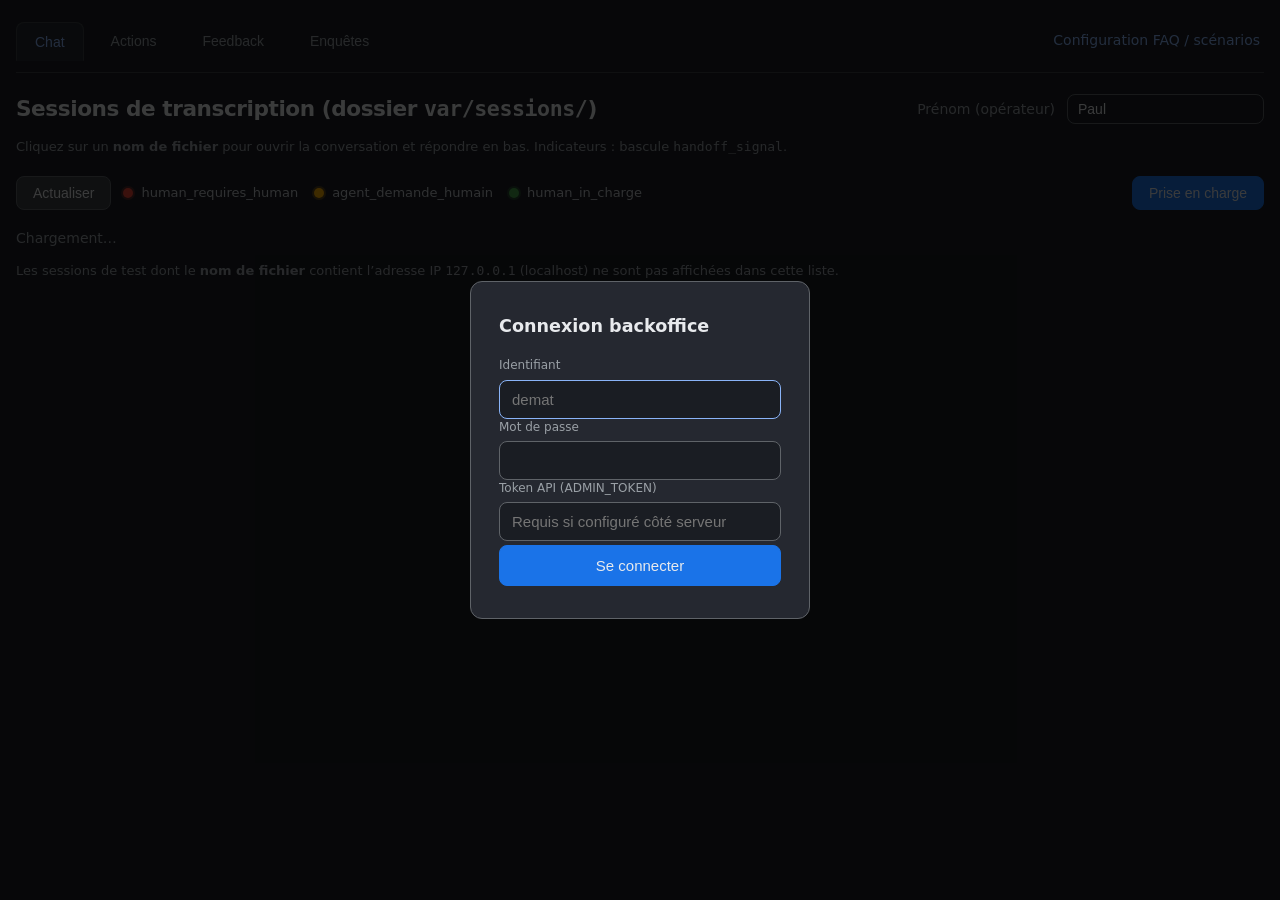
<file: static/admin/agent_admin.htm>
<!DOCTYPE html>
<html lang="fr">
<head>
  <meta charset="UTF-8" />
  <meta name="viewport" content="width=device-width, initial-scale=1.0" />
  <title>Sessions chat — admin</title>
  <style>
    * { box-sizing: border-box; }
    body {
      font-family: system-ui, Segoe UI, Roboto, sans-serif;
      margin: 0;
      background: #1a1d23;
      color: #e8eaed;
      min-height: 100vh;
      line-height: 1.45;
    }
    .wrap {
      width: 100%;
      max-width: none;
      margin: 0;
      padding: 20px 16px 32px;
    }
    h1 {
      font-size: 1.35rem;
      font-weight: 600;
      margin: 0 0 6px;
      letter-spacing: -0.02em;
    }
    .sub {
      font-size: 13px;
      color: #9aa0a6;
      margin-bottom: 20px;
    }
    .toolbar {
      display: flex;
      flex-wrap: wrap;
      gap: 12px;
      align-items: center;
      margin-bottom: 18px;
    }
    button {
      background: #3c4043;
      color: #e8eaed;
      border: 1px solid #5f6368;
      border-radius: 8px;
      padding: 8px 16px;
      font-size: 14px;
      cursor: pointer;
    }
    button:hover { background: #4a4d51; }
    button.primary {
      background: #1a73e8;
      border-color: #1a73e8;
    }
    button.primary:hover { background: #1967d2; }
    button:disabled { opacity: 0.5; cursor: not-allowed; }
    .legend {
      display: flex;
      flex-wrap: wrap;
      gap: 16px;
      font-size: 13px;
      color: #bdc1c6;
    }
    .legend span {
      display: inline-flex;
      align-items: center;
      gap: 8px;
    }
    .toolbar-end {
      margin-left: auto;
      display: flex;
      align-items: center;
      gap: 10px;
    }
    .prise-status {
      font-size: 13px;
      color: #bdc1c6;
    }
    .prise-status.ok-text { color: #81c995; }
    .prise-status.err-text { color: #f28b82; }
    .dot {
      width: 10px;
      height: 10px;
      border-radius: 50%;
      flex-shrink: 0;
    }
    .dot-red { background: #ea4335; box-shadow: 0 0 0 2px rgba(234, 67, 53, 0.25); }
    .dot-orange { background: #f9ab00; box-shadow: 0 0 0 2px rgba(249, 171, 0, 0.25); }
    .dot-green { background: #43a047; box-shadow: 0 0 0 2px rgba(67, 160, 71, 0.25); }
    .err {
      background: rgba(234, 67, 53, 0.12);
      border: 1px solid rgba(234, 67, 53, 0.4);
      color: #f28b82;
      padding: 12px 14px;
      border-radius: 8px;
      font-size: 14px;
      margin-bottom: 16px;
    }
    .table-wrap {
      overflow-x: auto;
      border: 1px solid #3c4043;
      border-radius: 10px;
      background: #252830;
      width: 100%;
    }
    table {
      width: 100%;
      min-width: 1500px;
      border-collapse: collapse;
      font-size: 13px;
    }
    table.sessions {
      min-width: 0;
      table-layout: fixed;
    }
    table.sessions th {
      overflow: hidden;
      text-overflow: ellipsis;
      white-space: nowrap;
    }
    th, td {
      text-align: left;
      padding: 10px 12px;
      border-bottom: 1px solid #3c4043;
      vertical-align: middle;
    }
    th {
      background: #2d3139;
      color: #9aa0a6;
      font-weight: 600;
      font-size: 11px;
      text-transform: uppercase;
      letter-spacing: 0.04em;
    }
    tr:last-child td { border-bottom: none; }
    tr:hover td { background: rgba(255, 255, 255, 0.03); }
    tr.row-online td { font-weight: 700; }
    tr.row-last-user td { color: #ff6b6b; }
    tr.row-last-user td a { color: #ff6b6b !important; }
    .flags {
      display: flex;
      gap: 6px;
      align-items: center;
    }
    .mono {
      font-family: ui-monospace, "Cascadia Code", Consolas, monospace;
      font-size: 12px;
      word-break: break-all;
    }
    .last-message-cell {
      min-width: 0;
      overflow: hidden;
    }
    .last-message-cell a.file-link {
      display: block;
      min-width: 0;
      overflow: hidden;
    }
    .last-author {
      font-size: 11px;
      text-transform: uppercase;
      letter-spacing: 0.04em;
      color: #9aa0a6;
      margin-bottom: 4px;
      font-weight: 700;
    }
    .last-content {
      white-space: nowrap;
      overflow: hidden;
      text-overflow: ellipsis;
    }
    td.session-cell {
      overflow: hidden;
    }
    td.session-cell .session-id {
      display: block;
      max-width: 100%;
      overflow: hidden;
      text-overflow: ellipsis;
      white-space: nowrap;
      word-break: normal;
    }
    a.file-link {
      color: #8ab4f8;
      text-decoration: none;
    }
    a.file-link:hover { text-decoration: underline; }
    a.muted-link {
      color: #9aa0a6;
      font-size: 13px;
      text-decoration: none;
    }
    a.muted-link:hover { color: #bdc1c6; }
    .muted { color: #9aa0a6; }
    .loading { color: #9aa0a6; font-size: 14px; }
    .hidden { display: none !important; }
    .archive-btn {
      display: inline-flex;
      align-items: center;
      justify-content: center;
      width: 34px;
      height: 34px;
      padding: 0;
      border-radius: 8px;
      font-size: 18px;
      line-height: 1;
    }

    /* Vue conversation */
    #view-detail {
      display: none;
      flex-direction: column;
      min-height: calc(100vh - 56px);
    }
    #view-detail.active { display: flex; }
    #view-list.hidden { display: none; }
    .detail-top {
      margin-bottom: 16px;
    }
    .detail-top h1 { margin-bottom: 8px; }
    .detail-meta {
      font-size: 13px;
      color: #9aa0a6;
      display: flex;
      flex-wrap: wrap;
      gap: 12px 20px;
      align-items: center;
    }
    .detail-meta code { font-size: 12px; color: #bdc1c6; }
    .conv-wrap {
      flex: 1;
      display: flex;
      flex-direction: column;
      min-height: 320px;
      border: 1px solid #3c4043;
      border-radius: 10px;
      background: #252830;
      overflow: hidden;
    }
    #messages {
      flex: 1;
      overflow-y: auto;
      padding: 16px 18px;
      display: flex;
      flex-direction: column;
      gap: 12px;
    }
    .msg {
      max-width: 92%;
      padding: 10px 14px;
      border-radius: 12px;
      font-size: 14px;
      line-height: 1.45;
      white-space: pre-wrap;
      word-wrap: break-word;
    }
    .msg .msg-time {
      font-size: 11px;
      opacity: 0.75;
      margin-top: 6px;
    }
    .msg-user {
      align-self: flex-end;
      background: #3949ab;
      color: #fff;
      border-bottom-right-radius: 4px;
    }
    .msg-bot {
      align-self: flex-start;
      background: #3c4043;
      color: #e8eaed;
      border-bottom-left-radius: 4px;
    }
    .msg-human {
      align-self: flex-start;
      background: #1b3a2f;
      color: #c8e6c9;
      border-left: 3px solid #43a047;
      border-bottom-left-radius: 4px;
    }
    .msg-human .human-badge {
      font-size: 11px;
      font-weight: 700;
      letter-spacing: 0.06em;
      text-transform: uppercase;
      color: #81c784;
      margin-bottom: 6px;
    }
    .composer {
      display: flex;
      flex-direction: column;
      gap: 10px;
      padding: 14px 16px;
      border-top: 1px solid #3c4043;
      background: #2d3139;
    }
    .composer label {
      font-size: 12px;
      color: #9aa0a6;
      font-weight: 500;
    }
    .composer textarea {
      width: 100%;
      min-height: 72px;
      max-height: 200px;
      resize: vertical;
      font-family: inherit;
      font-size: 14px;
      padding: 10px 12px;
      border: 1px solid #5f6368;
      border-radius: 8px;
      background: #1a1d23;
      color: #e8eaed;
    }
    .composer textarea:focus {
      outline: none;
      border-color: #8ab4f8;
    }
    .composer-actions {
      display: flex;
      gap: 10px;
      align-items: center;
      flex-wrap: wrap;
    }
    .status-pill {
      display: inline-flex;
      align-items: center;
      gap: 6px;
      padding: 4px 10px;
      border-radius: 999px;
      border: 1px solid #5f6368;
      font-size: 12px;
    }
    .status-pill.online {
      border-color: #43a047;
      color: #81c784;
    }
    .composer-hint {
      font-size: 12px;
      color: #9aa0a6;
    }
    .panel-heading-row {
      display: flex;
      flex-wrap: wrap;
      align-items: center;
      justify-content: space-between;
      gap: 12px 20px;
      margin-bottom: 6px;
    }
    .panel-heading-row h1 {
      margin: 0;
      flex: 1 1 auto;
      min-width: min(100%, 280px);
    }
    .admin-prenom-bar {
      display: flex;
      flex-wrap: wrap;
      align-items: center;
      gap: 8px 12px;
      margin-bottom: 0;
      font-size: 14px;
      flex: 0 0 auto;
    }
    .admin-prenom-bar label {
      color: #9aa0a6;
      font-weight: 500;
    }
    .admin-prenom-bar .admin-prenom-input {
      min-width: 120px;
      max-width: 200px;
      padding: 6px 10px;
      border: 1px solid #5f6368;
      border-radius: 8px;
      background: #1a1d23;
      color: #e8eaed;
      font-size: 14px;
    }
    .admin-prenom-bar .admin-prenom-input:focus {
      outline: none;
      border-color: #8ab4f8;
    }
    .admin-tabs-row {
      display: flex;
      flex-wrap: wrap;
      align-items: flex-end;
      justify-content: space-between;
      gap: 12px 16px;
      margin-bottom: 20px;
      border-bottom: 1px solid #3c4043;
      padding-bottom: 12px;
    }
    .admin-tabs {
      display: flex;
      flex-wrap: wrap;
      gap: 8px;
      margin-bottom: 0;
      border-bottom: none;
      padding-bottom: 0;
      flex: 1 1 auto;
    }
    .admin-config-link {
      color: #8ab4f8;
      font-size: 14px;
      text-decoration: none;
      padding: 10px 4px;
      white-space: nowrap;
      flex-shrink: 0;
    }
    .admin-config-link:hover {
      text-decoration: underline;
    }
    .admin-tabs button.tab {
      background: transparent;
      border: 1px solid transparent;
      border-radius: 8px 8px 0 0;
      padding: 10px 18px;
      font-size: 14px;
      font-weight: 500;
      color: #9aa0a6;
    }
    .admin-tabs button.tab:hover {
      background: rgba(255, 255, 255, 0.04);
      color: #e8eaed;
    }
    .admin-tabs button.tab.active {
      background: #252830;
      border-color: #3c4043;
      border-bottom-color: #252830;
      color: #8ab4f8;
      margin-bottom: -1px;
    }
    .tab-panel.hidden { display: none; }
    .record-detail {
      margin-top: 18px;
      border: 1px solid #3c4043;
      border-radius: 10px;
      background: #1a1d23;
      padding: 14px 16px;
      display: none;
    }
    .record-detail.open { display: block; }

    /* Login overlay */
    .auth-overlay {
      position: fixed;
      inset: 0;
      background: rgba(0, 0, 0, 0.75);
      display: flex;
      align-items: center;
      justify-content: center;
      z-index: 1000;
    }
    .auth-overlay.hidden { display: none; }
    .auth-box {
      background: #252830;
      border: 1px solid #5f6368;
      border-radius: 12px;
      padding: 32px 28px;
      width: 100%;
      max-width: 340px;
      display: flex;
      flex-direction: column;
      gap: 14px;
    }
    .auth-box h2 {
      font-size: 1.1rem;
      font-weight: 600;
      margin: 0 0 4px;
    }
    .auth-err {
      background: rgba(234, 67, 53, 0.12);
      border: 1px solid rgba(234, 67, 53, 0.4);
      color: #f28b82;
      padding: 10px 12px;
      border-radius: 8px;
      font-size: 13px;
    }
    .auth-field {
      display: flex;
      flex-direction: column;
      gap: 5px;
    }
    .auth-field label { font-size: 12px; color: #9aa0a6; font-weight: 500; }
    .auth-field input {
      padding: 10px 12px;
      border: 1px solid #5f6368;
      border-radius: 8px;
      background: #1a1d23;
      color: #e8eaed;
      font-size: 15px;
    }
    .auth-field input:focus { outline: none; border-color: #8ab4f8; }

    .record-detail pre {
      margin: 12px 0 0;
      padding: 12px;
      background: #252830;
      border-radius: 8px;
      overflow-x: auto;
      font-size: 12px;
      line-height: 1.4;
      white-space: pre-wrap;
      word-break: break-word;
    }
    .record-detail-head {
      display: flex;
      flex-wrap: wrap;
      gap: 10px 16px;
      align-items: center;
      justify-content: space-between;
    }
    tr.row-record-selected td { background: rgba(138, 180, 248, 0.08); }
  </style>
</head>
<body>
  <div id="auth-overlay" class="auth-overlay hidden" role="dialog" aria-modal="true" aria-label="Connexion">
    <div class="auth-box">
      <h2>Connexion backoffice</h2>
      <div id="auth-err" class="auth-err hidden"></div>
      <form id="auth-form" autocomplete="on">
        <div class="auth-field">
          <label for="auth-user">Identifiant</label>
          <input type="text" id="auth-user" name="username" autocomplete="username" required placeholder="demat" />
        </div>
        <div class="auth-field">
          <label for="auth-pass">Mot de passe</label>
          <input type="password" id="auth-pass" name="password" autocomplete="current-password" required />
        </div>
        <div class="auth-field">
          <label for="auth-token">Token API (ADMIN_TOKEN)</label>
          <input type="password" id="auth-token" name="admin-token" autocomplete="off" placeholder="Requis si configuré côté serveur" />
        </div>
        <button type="submit" class="primary" style="width:100%;margin-top:4px;padding:11px 16px;font-size:15px;">Se connecter</button>
      </form>
    </div>
  </div>
  <div class="wrap">
    <datalist id="prenoms-suggestions">
      <option value="Paul"></option>
      <option value="Pierre"></option>
      <option value="Anne"></option>
    </datalist>
    <div id="view-list">
      <div class="admin-tabs-row">
        <nav class="admin-tabs" id="admin-tabs" aria-label="Sections admin">
          <button type="button" class="tab active" data-tab="chat">Chat</button>
          <button type="button" class="tab" data-tab="actions">Actions</button>
          <button type="button" class="tab" data-tab="feedback">Feedback</button>
          <button type="button" class="tab" data-tab="surveys">Enquêtes</button>
        </nav>
        <a class="admin-config-link" href="/backoffice/configuration.htm">Configuration FAQ / scénarios</a>
      </div>

      <div id="panel-chat" class="tab-panel">
        <div class="panel-heading-row">
          <h1>Sessions de transcription (dossier <code>var/sessions/</code>)</h1>
          <div class="admin-prenom-bar">
            <label for="admin-prenom">Prénom (opérateur)</label>
            <input
              type="text"
              id="admin-prenom"
              class="admin-prenom-input"
              list="prenoms-suggestions"
              placeholder="Paul"
              autocomplete="off"
              maxlength="200"
            />
          </div>
        </div>
        <p class="sub">Cliquez sur un <strong>nom de fichier</strong> pour ouvrir la conversation et répondre en bas. Indicateurs : bascule <code>handoff_signal</code>.</p>
        <div class="toolbar">
          <button type="button" id="btn-refresh">Actualiser</button>
          <div class="legend">
            <span><span class="dot dot-red" aria-hidden="true"></span> human_requires_human</span>
            <span><span class="dot dot-orange" aria-hidden="true"></span> agent_demande_humain</span>
            <span><span class="dot dot-green" aria-hidden="true"></span> human_in_charge</span>
          </div>
          <div class="toolbar-end">
            <span id="prise-en-charge-status" class="prise-status" role="status"></span>
            <button type="button" class="primary" id="btn-prise-en-charge">Prise en charge</button>
          </div>
        </div>
        <div id="msg"></div>
        <div id="content" class="loading">Chargement…</div>
        <p class="sub list-filter-note">Les sessions de test dont le <strong>nom de fichier</strong> contient l’adresse IP <code>127.0.0.1</code> (localhost) ne sont pas affichées dans cette liste.</p>
      </div>

      <div id="panel-actions" class="tab-panel hidden">
        <h1>Call to action (dossier <code>var/records/actions/</code>)</h1>
        <p class="sub">Rappels, newsletter et autres actions enregistrées par l’agent.</p>
        <div class="toolbar">
          <button type="button" class="btn-tab-refresh" data-sources="actions">Actualiser</button>
        </div>
        <div class="tab-msg" data-panel="actions"></div>
        <div class="tab-content loading" data-panel="actions">Chargement…</div>
        <div class="record-detail" id="record-detail-actions" data-panel="actions"></div>
      </div>

      <div id="panel-feedback" class="tab-panel hidden">
        <h1>Feedbacks (dossiers <code>var/records/feedback/</code> et <code>var/records/feedback_agent/</code>)</h1>
        <p class="sub">Retours sur les pages et notation de l’agent conversationnel.</p>
        <div class="toolbar">
          <button type="button" class="btn-tab-refresh" data-sources="feedback,feedback_agent">Actualiser</button>
        </div>
        <div class="tab-msg" data-panel="feedback"></div>
        <div class="tab-content loading" data-panel="feedback">Chargement…</div>
        <div class="record-detail" id="record-detail-feedback" data-panel="feedback"></div>
      </div>

      <div id="panel-surveys" class="tab-panel hidden">
        <h1>Enquêtes (dossier <code>var/records/surveys/</code>)</h1>
        <p class="sub">Réponses aux sondages rapides proposés par le chat.</p>
        <div class="toolbar">
          <button type="button" class="btn-tab-refresh" data-sources="surveys">Actualiser</button>
        </div>
        <div class="tab-msg" data-panel="surveys"></div>
        <div class="tab-content loading" data-panel="surveys">Chargement…</div>
        <div class="record-detail" id="record-detail-surveys" data-panel="surveys"></div>
      </div>
    </div>

    <div id="view-detail">
      <div class="detail-top">
        <a class="muted-link" href="/backoffice/" id="detail-back">← Retour à la liste</a>
        <div class="panel-heading-row">
          <h1 id="detail-title">Conversation</h1>
          <div class="admin-prenom-bar">
            <label for="admin-prenom-detail">Prénom (opérateur)</label>
            <input
              type="text"
              id="admin-prenom-detail"
              class="admin-prenom-input"
              list="prenoms-suggestions"
              placeholder="Paul"
              autocomplete="off"
              maxlength="200"
            />
          </div>
        </div>
        <div class="detail-meta" id="detail-meta"></div>
      </div>
      <div class="conv-wrap">
        <div id="messages"></div>
        <div class="composer">
          <label for="human-reply">Réponse humaine (visible côté <code>chat.htm</code> avec le badge Humain)</label>
          <textarea id="human-reply" placeholder="Votre message au visiteur…" maxlength="8000"></textarea>
          <div class="composer-actions">
            <button type="button" class="primary" id="btn-send-human">Envoyer la réponse</button>
            <button type="button" id="btn-reload-conv">Recharger</button>
            <span class="composer-hint" id="send-status"></span>
          </div>
        </div>
      </div>
    </div>
  </div>
  <script src="/static/admin/admin-auth.js"></script>
  <script>
    // Wrap AdminAuth.fetch to intercept 401 and show the login overlay.
    // Named apiFetch (not fetch) to avoid overriding window.fetch, which would
    // cause AdminAuth.fetch → window.fetch → AdminAuth.fetch infinite recursion.
    const _baseFetch = AdminAuth.fetch.bind(AdminAuth);
    async function apiFetch(url, opts) {
      const r = await _baseFetch(url, opts);
      if (r.status === 401) {
        showAuthOverlay("Identifiants ou token API incorrects, veuillez vous reconnecter.");
        throw new Error("Unauthorized");
      }
      return r;
    }
    const API_BASE = "/backoffice";
    const API_LIST = API_BASE + "/sessions/list";
    const API_ARCHIVE = API_BASE + "/sessions/archive";
    const API_RECORDS_LIST = API_BASE + "/records/list";
    const API_RECORDS_FILE = API_BASE + "/records/file";
    const API_SESSION_FILE = API_BASE + "/sessions/file";
    const API_POLL = "/agent/prompt";
    const API_HUMAN = API_BASE + "/human";
    const API_HUMAN_IN_CHARGE = API_BASE + "/human-in-charge";
    const API_PRISE_EN_CHARGE = API_BASE + "/notify/prise-en-charge";
    const STORAGE_PRENOM = "agent_admin_prenom";
    const TAB_IDS = ["chat", "actions", "feedback", "surveys"];
    const TAB_LABELS = {
      chat: "Chat",
      actions: "Actions",
      feedback: "Feedback",
      surveys: "Enquêtes",
    };
    const RECORD_SOURCES_BY_TAB = {
      actions: ["actions"],
      feedback: ["feedback", "feedback_agent"],
      surveys: ["surveys"],
    };

    const viewList = document.getElementById("view-list");
    const viewDetail = document.getElementById("view-detail");
    const messagesEl = document.getElementById("messages");
    const detailMeta = document.getElementById("detail-meta");
    const detailTitle = document.getElementById("detail-title");
    const humanReply = document.getElementById("human-reply");
    const btnSendHuman = document.getElementById("btn-send-human");
    const btnReloadConv = document.getElementById("btn-reload-conv");
    const sendStatus = document.getElementById("send-status");

    let detailQueryFile = null;
    let detailQuerySession = null;
    let detailHumanInCharge = false;
    let activeTab = "chat";
    let selectedRecord = null;

    function esc(s) {
      if (s == null || s === "") return "—";
      const t = document.createElement("div");
      t.textContent = String(s);
      return t.innerHTML;
    }

    function dot(className, title) {
      return '<span class="dot ' + className + '" title="' + esc(title) + '" role="img" aria-label="' + esc(title) + '"></span>';
    }

    function isLocalhostSessionFilename(file) {
      return String(file || "").includes("127.0.0.1");
    }

    function updateTabLabel(tabId, count) {
      const btn = document.querySelector('#admin-tabs button.tab[data-tab="' + tabId + '"]');
      if (!btn) return;
      const label = TAB_LABELS[tabId] || tabId;
      const n = Math.max(0, Number(count) || 0);
      btn.textContent = label + " (" + n + ")";
    }

    async function countChatSessions() {
      const r = await apiFetch(API_LIST, { credentials: "same-origin" });
      if (!r.ok) throw new Error("HTTP " + r.status);
      const data = await r.json();
      return (Array.isArray(data.sessions) ? data.sessions : []).filter(function (s) {
        return !isLocalhostSessionFilename(s && s.file);
      }).length;
    }

    async function countRecordsForTab(tabId) {
      const sources = RECORD_SOURCES_BY_TAB[tabId] || [];
      if (!sources.length) return 0;
      const batches = await Promise.all(sources.map(fetchRecordsForSource));
      return batches.flat().length;
    }

    async function refreshAllTabCounts() {
      const results = await Promise.allSettled([
        countChatSessions(),
        countRecordsForTab("actions"),
        countRecordsForTab("feedback"),
        countRecordsForTab("surveys"),
      ]);
      if (results[0].status === "fulfilled") updateTabLabel("chat", results[0].value);
      if (results[1].status === "fulfilled") updateTabLabel("actions", results[1].value);
      if (results[2].status === "fulfilled") updateTabLabel("feedback", results[2].value);
      if (results[3].status === "fulfilled") updateTabLabel("surveys", results[3].value);
    }

    function renderRows(sessions) {
      if (!sessions.length) {
        return '<p class="muted">Aucun fichier de session trouvé (JSON de transcription dans <code>var/sessions/</code>).</p>';
      }
      let html = '<div class="table-wrap"><table class="sessions"><colgroup>';
      html += '<col style="width:8%"><col style="width:12%"><col style="width:14%"><col style="width:23%"><col style="width:11%"><col style="width:16%"><col style="width:12%"><col style="width:4%">';
      html += '</colgroup><thead><tr>';
      html += "<th>Signaux</th><th>Etat</th><th>En ligne</th><th>Dernier message</th><th>Session</th><th>Mise à jour</th><th>IP</th><th>Archiver</th>";
      html += "</tr></thead><tbody>";
      for (const s of sessions) {
        const flags = [];
        if (s.human_requires_human) flags.push(dot("dot-red", "human_requires_human"));
        if (s.agent_demande_humain) flags.push(dot("dot-orange", "agent_demande_humain"));
        if (s.human_in_charge) flags.push(dot("dot-green", "human_in_charge"));
        const flagCell = flags.length ? '<span class="flags">' + flags.join("") + "</span>" : '<span class="muted">—</span>';
        const stateCell = s.human_in_charge ? '<span class="status-pill">Humain actif</span>' : '<span class="muted">Agent</span>';
        const onlineCell = s.client_online
          ? '<span class="status-pill online">En ligne</span>'
          : '<span class="muted">Hors ligne</span>';
        const lastPoll = s.client_last_poll_at ? "<div class=\"muted\" style=\"font-size:11px;margin-top:4px;\">" + esc(s.client_last_poll_at) + "</div>" : "";
        const author = s.last_message_author ? String(s.last_message_author) : "—";
        const lastContentRaw = s.last_message_content != null ? String(s.last_message_content) : "";
        const lastContent = lastContentRaw || "—";
        const hrefConv = API_BASE + "/?file=" + encodeURIComponent(s.file);
        const archiveTitle = "Archiver ce fichier";
        const rowClasses = [
          s.client_online ? "row-online" : "",
          s.last_message_role === "user" ? "row-last-user" : "",
        ]
          .filter(Boolean)
          .join(" ");
        html += "<tr" + (rowClasses ? ' class="' + rowClasses + '"' : "") + ">";
        html += "<td>" + flagCell + "</td>";
        html += "<td>" + stateCell + "</td>";
        html += "<td>" + onlineCell + lastPoll + "</td>";
        html += '<td class="last-message-cell"><a class="file-link" href="' + esc(hrefConv) + '" title="' + esc(lastContentRaw || "") + '"><div class="last-author">' + esc(author) + '</div><div class="last-content">' + esc(lastContent) + "</div></a></td>";
        const sessionId = s.sessionId != null ? String(s.sessionId) : "";
        html += '<td class="session-cell"><span class="mono session-id" title="' + esc(sessionId) + '">' + esc(sessionId || "—") + "</span></td>";
        html += "<td>" + esc(s.updated_at || s.started_at) + "</td>";
        html += '<td class="mono">' + esc(s.client_ip) + "</td>";
        html += '<td><button type="button" class="archive-btn" data-archive-file="' + esc(s.file) + '" title="' + esc(archiveTitle) + '" aria-label="' + esc(archiveTitle) + '">🗑️</button></td>';
        html += "</tr>";
      }
      html += "</tbody></table></div>";
      return html;
    }

    async function archiveSessionFile(file) {
      const safeFile = (file || "").trim();
      if (!safeFile) return;
      const ok = window.confirm("Archiver la session " + safeFile + " ?");
      if (!ok) return;
      const msg = document.getElementById("msg");
      try {
        const r = await apiFetch(API_ARCHIVE, {
          method: "POST",
          headers: { "Content-Type": "application/json" },
          credentials: "same-origin",
          body: JSON.stringify({ file: safeFile }),
        });
        const data = await r.json().catch(function () {
          return {};
        });
        if (!r.ok) {
          const detail = data && data.detail != null ? data.detail : "Erreur " + r.status;
          throw new Error(typeof detail === "string" ? detail : JSON.stringify(detail));
        }
        msg.innerHTML = "";
        await loadList();
      } catch (e) {
        msg.innerHTML = '<div class="err">Archivage impossible : ' + esc(e && e.message ? e.message : String(e)) + "</div>";
      }
    }

    async function loadList() {
      const content = document.getElementById("content");
      const msg = document.getElementById("msg");
      msg.innerHTML = "";
      content.className = "loading";
      content.textContent = "Chargement…";
      try {
        const r = await apiFetch(API_LIST, { credentials: "same-origin" });
        if (!r.ok) throw new Error("HTTP " + r.status);
        const data = await r.json();
        const sessions = (Array.isArray(data.sessions) ? data.sessions : []).filter(function (s) {
          return !isLocalhostSessionFilename(s && s.file);
        });
        content.className = "";
        content.innerHTML = renderRows(sessions);
        updateTabLabel("chat", sessions.length);
      } catch (e) {
        content.className = "";
        content.innerHTML = "";
        msg.innerHTML =
          '<div class="err">Impossible de charger la liste. Vérifiez que le serveur tourne et que l’URL <code>' +
          esc(API_LIST) +
          "</code> est accessible.</div>";
      }
    }

    function parseDetailParams() {
      const p = new URLSearchParams(window.location.search);
      const file = p.get("file");
      const session = p.get("session");
      detailQueryFile = file && file.trim() ? file.trim() : null;
      detailQuerySession = session && session.trim() ? session.trim() : null;
      return !!(detailQueryFile || detailQuerySession);
    }

    function transcriptUrl() {
      if (detailQueryFile) {
        return API_SESSION_FILE + "?file=" + encodeURIComponent(detailQueryFile);
      }
      return API_POLL + "?sessionId=" + encodeURIComponent(detailQuerySession);
    }

    function formatTime(iso) {
      if (!iso) return "";
      const d = Date.parse(iso);
      if (isNaN(d)) return String(iso);
      return new Date(d).toLocaleString();
    }

    function renderConversationMessages(messages) {
      messagesEl.innerHTML = "";
      if (!messages || !messages.length) {
        messagesEl.innerHTML = '<p class="muted" style="margin:0;">Aucun message dans ce fichier.</p>';
        return;
      }
      for (const m of messages) {
        if (!m || typeof m.role !== "string") continue;
        const role = m.role.toLowerCase();
        const text = m.content != null ? String(m.content) : "";
        const div = document.createElement("div");
        const time = m.at ? formatTime(m.at) : "";
        if (role === "user") {
          div.className = "msg msg-user";
          div.textContent = text;
        } else if (role === "assistant") {
          const fromHuman = m.from_human === true;
          div.className = fromHuman ? "msg msg-human" : "msg msg-bot";
          if (fromHuman) {
            const badge = document.createElement("div");
            badge.className = "human-badge";
            const pn = m.prenom != null ? String(m.prenom).trim() : "";
            badge.textContent = pn ? "Humain — " + pn : "Humain";
            div.appendChild(badge);
          }
          const span = document.createElement("div");
          span.textContent = text;
          div.appendChild(span);
        } else {
          continue;
        }
        if (time) {
          const t = document.createElement("div");
          t.className = "msg-time";
          t.textContent = time;
          div.appendChild(t);
        }
        messagesEl.appendChild(div);
      }
      messagesEl.scrollTop = messagesEl.scrollHeight;
    }

    async function loadConversation() {
      sendStatus.textContent = "";
      try {
        const r = await apiFetch(transcriptUrl(), { credentials: "same-origin" });
        if (!r.ok) throw new Error("HTTP " + r.status);
        const data = await r.json();
        const file = data.file != null ? String(data.file) : detailQueryFile || "";
        const sid = data.sessionId != null ? String(data.sessionId) : detailQuerySession || "";
        detailHumanInCharge = data.human_in_charge === true;
        detailTitle.textContent = file || "Conversation";
        let metaHtml =
          (file ? "<span>Fichier : <code>" + esc(file) + "</code></span>" : "") +
          (sid ? "<span>Session : <code>" + esc(sid) + "</code></span>" : "") +
          (data.updated_at ? "<span>Mise à jour : " + esc(String(data.updated_at)) + "</span>" : "") +
          "<span>" +
          (detailHumanInCharge
            ? '<span class="status-pill"><span class="dot dot-green"></span>Human in charge: actif</span>'
            : '<span class="status-pill">Human in charge: inactif</span>') +
          "</span>" +
          '<span><button type="button" id="btn-toggle-human">' +
          (detailHumanInCharge ? "Redonner la main a l'agent" : "Passer en humain") +
          "</button></span>";
        if (file) {
          metaHtml +=
            ' <span><a class="file-link" href="' +
            esc(API_SESSION_FILE + "?file=" + encodeURIComponent(file)) +
            '" target="_blank" rel="noopener">Ouvrir le JSON brut</a></span>';
        }
        detailMeta.innerHTML = metaHtml;
        const btnToggle = document.getElementById("btn-toggle-human");
        if (btnToggle) {
          btnToggle.addEventListener("click", toggleHumanInCharge);
        }
        const msgs = Array.isArray(data.messages) ? data.messages : [];
        renderConversationMessages(msgs);
      } catch (e) {
        messagesEl.innerHTML =
          '<p class="err" style="margin:0;">Impossible de charger la conversation.</p>';
      }
    }

    async function sendHumanReply() {
      const text = (humanReply.value || "").trim();
      if (!text) {
        sendStatus.textContent = "Saisissez un message.";
        return;
      }
      btnSendHuman.disabled = true;
      sendStatus.textContent = "Envoi…";
      const body = { content: text };
      if (detailQueryFile) body.file = detailQueryFile;
      else body.sessionId = detailQuerySession;
      const prenom = getAdminPrenom();
      if (prenom) body.prenom = prenom;
      try {
        const r = await apiFetch(API_HUMAN, {
          method: "POST",
          headers: { "Content-Type": "application/json" },
          credentials: "same-origin",
          body: JSON.stringify(body),
        });
        const data = await r.json().catch(function () {
          return {};
        });
        if (!r.ok) {
          const d = data.detail != null ? data.detail : "Erreur " + r.status;
          throw new Error(typeof d === "string" ? d : JSON.stringify(d));
        }
        humanReply.value = "";
        sendStatus.textContent = "Envoyé.";
        detailHumanInCharge = true;
        await loadConversation();
      } catch (e) {
        sendStatus.textContent = e && e.message ? e.message : String(e);
      } finally {
        btnSendHuman.disabled = false;
      }
    }

    async function toggleHumanInCharge() {
      sendStatus.textContent = "Mise a jour etat...";
      const body = { active: !detailHumanInCharge };
      if (detailQueryFile) body.file = detailQueryFile;
      else body.sessionId = detailQuerySession;
      try {
        const r = await apiFetch(API_HUMAN_IN_CHARGE, {
          method: "POST",
          headers: { "Content-Type": "application/json" },
          credentials: "same-origin",
          body: JSON.stringify(body),
        });
        const data = await r.json().catch(function () {
          return {};
        });
        if (!r.ok) {
          const d = data.detail != null ? data.detail : "Erreur " + r.status;
          throw new Error(typeof d === "string" ? d : JSON.stringify(d));
        }
        detailHumanInCharge = !!data.human_in_charge;
        sendStatus.textContent = detailHumanInCharge
          ? "Mode humain active."
          : "Main rendue a l'agent.";
        await loadConversation();
      } catch (e) {
        sendStatus.textContent = e && e.message ? e.message : String(e);
      }
    }

    function tabFromUrl() {
      const p = new URLSearchParams(window.location.search);
      const t = (p.get("tab") || "chat").trim().toLowerCase();
      return TAB_IDS.indexOf(t) >= 0 ? t : "chat";
    }

    function setTabInUrl(tab) {
      const p = new URLSearchParams(window.location.search);
      if (tab === "chat") p.delete("tab");
      else p.set("tab", tab);
      p.delete("record");
      p.delete("source");
      const q = p.toString();
      const path = window.location.pathname + (q ? "?" + q : "");
      window.history.replaceState(null, "", path);
    }

    function switchTab(tab, options) {
      const opts = options || {};
      if (TAB_IDS.indexOf(tab) < 0) tab = "chat";
      activeTab = tab;
      document.querySelectorAll("#admin-tabs .tab").forEach(function (btn) {
        btn.classList.toggle("active", btn.getAttribute("data-tab") === tab);
      });
      TAB_IDS.forEach(function (id) {
        const panel = document.getElementById("panel-" + id);
        if (panel) panel.classList.toggle("hidden", id !== tab);
      });
      if (!opts.skipUrl) setTabInUrl(tab);
      if (tab === "chat") loadList();
      else loadRecordsTab(tab);
    }

    function renderRecordRows(records, tabId) {
      if (!records.length) {
        return '<p class="muted">Aucun enregistrement JSON dans ce dossier.</p>';
      }
      let html = '<div class="table-wrap"><table><thead><tr>';
      html += "<th>Type</th><th>Résumé</th><th>Session</th><th>Date</th><th>Fichier</th>";
      html += "</tr></thead><tbody>";
      for (const r of records) {
        const isSel =
          selectedRecord &&
          selectedRecord.tab === tabId &&
          selectedRecord.source === r._source &&
          selectedRecord.file === r.file;
        html += '<tr class="record-row' + (isSel ? " row-record-selected" : "") + '" data-record-tab="' + esc(tabId) + '" data-record-source="' + esc(r._source) + '" data-record-file="' + esc(r.file) + '">';
        html += "<td>" + esc(r.prefix || "—") + (r._source === "feedback_agent" ? ' <span class="muted">(agent)</span>' : "") + "</td>";
        html += '<td class="last-message-cell"><div class="last-content">' + esc(r.summary || "—") + "</div></td>";
        html += '<td class="mono">' + esc(r.session_id || "—") + "</td>";
        html += "<td>" + esc(r.at || r.updated_at) + "</td>";
        html += '<td class="mono"><a class="file-link record-file-link" href="#">' + esc(r.file) + "</a></td>";
        html += "</tr>";
      }
      html += "</tbody></table></div>";
      return html;
    }

    async function fetchRecordsForSource(source) {
      const r = await apiFetch(API_RECORDS_LIST + "?source=" + encodeURIComponent(source), {
        credentials: "same-origin",
      });
      if (!r.ok) throw new Error("HTTP " + r.status);
      const data = await r.json();
      const list = Array.isArray(data.records) ? data.records : [];
      return list.map(function (row) {
        return Object.assign({}, row, { _source: source });
      });
    }

    async function loadRecordsTab(tabId) {
      const content = document.querySelector('.tab-content[data-panel="' + tabId + '"]');
      const msg = document.querySelector('.tab-msg[data-panel="' + tabId + '"]');
      if (!content) return;
      if (msg) msg.innerHTML = "";
      content.className = "tab-content loading";
      content.textContent = "Chargement…";
      const sources = RECORD_SOURCES_BY_TAB[tabId] || [];
      try {
        const batches = await Promise.all(sources.map(fetchRecordsForSource));
        const merged = batches
          .flat()
          .sort(function (a, b) {
            const ta = Date.parse(a.at || a.updated_at || "") || 0;
            const tb = Date.parse(b.at || b.updated_at || "") || 0;
            return tb - ta;
          });
        content.className = "tab-content";
        content.innerHTML = renderRecordRows(merged, tabId);
        updateTabLabel(tabId, merged.length);
        if (selectedRecord && selectedRecord.tab === tabId) {
          await showRecordDetail(selectedRecord.source, selectedRecord.file, tabId, { skipScroll: true });
        }
      } catch (e) {
        content.className = "tab-content";
        content.innerHTML = "";
        if (msg) {
          msg.innerHTML =
            '<div class="err">Impossible de charger les enregistrements (<code>' +
            esc(API_RECORDS_LIST) +
            "</code>).</div>";
        }
      }
    }

    async function showRecordDetail(source, file, tabId, options) {
      const opts = options || {};
      const box = document.getElementById("record-detail-" + tabId);
      if (!box) return;
      selectedRecord = { tab: tabId, source: source, file: file };
      document.querySelectorAll(".record-row").forEach(function (tr) {
        const match =
          tr.getAttribute("data-record-tab") === tabId &&
          tr.getAttribute("data-record-source") === source &&
          tr.getAttribute("data-record-file") === file;
        tr.classList.toggle("row-record-selected", match);
      });
      box.classList.add("open");
      box.innerHTML =
        '<div class="record-detail-head"><strong class="mono">' +
        esc(file) +
        '</strong><button type="button" class="btn-close-record">Fermer</button></div><p class="loading" style="margin:12px 0 0;">Chargement…</p>';
      if (!opts.skipScroll) box.scrollIntoView({ behavior: "smooth", block: "nearest" });
      try {
        const r = await apiFetch(
          API_RECORDS_FILE + "?source=" + encodeURIComponent(source) + "&file=" + encodeURIComponent(file),
          { credentials: "same-origin" }
        );
        const data = await r.json().catch(function () {
          return {};
        });
        if (!r.ok) {
          const detail = data && data.detail != null ? data.detail : "Erreur " + r.status;
          throw new Error(typeof detail === "string" ? detail : JSON.stringify(detail));
        }
        const raw = data.data != null ? data.data : data;
        const jsonLink =
          API_RECORDS_FILE +
          "?source=" +
          encodeURIComponent(source) +
          "&file=" +
          encodeURIComponent(file);
        box.innerHTML =
          '<div class="record-detail-head"><div><strong class="mono">' +
          esc(file) +
          '</strong> <span class="muted">(' +
          esc(source) +
          ')</span></div><div><a class="file-link" href="' +
          esc(jsonLink) +
          '" target="_blank" rel="noopener">JSON brut</a> · <button type="button" class="btn-close-record">Fermer</button></div></div><pre>' +
          esc(JSON.stringify(raw, null, 2)) +
          "</pre>";
      } catch (e) {
        box.innerHTML =
          '<div class="record-detail-head"><strong class="mono">' +
          esc(file) +
          '</strong><button type="button" class="btn-close-record">Fermer</button></div><p class="err" style="margin:12px 0 0;">' +
          esc(e && e.message ? e.message : String(e)) +
          "</p>";
      }
    }

    function closeRecordDetail(tabId) {
      selectedRecord = null;
      const box = document.getElementById("record-detail-" + tabId);
      if (box) {
        box.classList.remove("open");
        box.innerHTML = "";
      }
      document.querySelectorAll('.record-row[data-record-tab="' + tabId + '"]').forEach(function (tr) {
        tr.classList.remove("row-record-selected");
      });
    }

    function showDetail() {
      viewList.classList.add("hidden");
      viewDetail.classList.add("active");
      document.getElementById("detail-back").href = API_BASE + "/?tab=chat";
      loadConversation();
    }

    document.getElementById("btn-refresh").addEventListener("click", loadList);
    document.getElementById("btn-prise-en-charge").addEventListener("click", sendPriseEnCharge);

    async function sendPriseEnCharge() {
      const btn = document.getElementById("btn-prise-en-charge");
      const status = document.getElementById("prise-en-charge-status");
      btn.disabled = true;
      status.className = "prise-status";
      status.textContent = "Envoi…";
      try {
        const r = await apiFetch(API_PRISE_EN_CHARGE, {
          method: "POST",
          credentials: "same-origin",
        });
        const data = await r.json().catch(function () { return {}; });
        if (!r.ok) {
          const detail = data && data.detail != null ? data.detail : "Erreur " + r.status;
          throw new Error(typeof detail === "string" ? detail : JSON.stringify(detail));
        }
        const sent = Array.isArray(data.sent) ? data.sent : [];
        if (sent.length === 0) {
          status.className = "prise-status err-text";
          status.textContent = "Aucune URL configurée.";
          return;
        }
        status.className = "prise-status ok-text";
        status.textContent = "Notification envoyée.";
      } catch (e) {
        status.className = "prise-status err-text";
        status.textContent = e && e.message ? e.message : String(e);
      } finally {
        btn.disabled = false;
      }
    }
    document.querySelectorAll("#admin-tabs .tab").forEach(function (btn) {
      btn.addEventListener("click", function () {
        switchTab(btn.getAttribute("data-tab") || "chat");
      });
    });
    document.querySelectorAll(".btn-tab-refresh").forEach(function (btn) {
      btn.addEventListener("click", function () {
        const panel = btn.closest(".tab-panel");
        if (!panel || !panel.id) return;
        const tabId = panel.id.replace("panel-", "");
        loadRecordsTab(tabId);
      });
    });
    document.addEventListener("click", function (event) {
      const target = event.target;
      if (!(target instanceof Element)) return;
      const btn = target.closest("[data-archive-file]");
      if (btn) {
        archiveSessionFile(btn.getAttribute("data-archive-file"));
        return;
      }
      const closeRec = target.closest(".btn-close-record");
      if (closeRec) {
        const panel = closeRec.closest(".record-detail");
        if (panel && panel.getAttribute("data-panel")) {
          closeRecordDetail(panel.getAttribute("data-panel"));
        }
        return;
      }
      const row = target.closest(".record-row");
      if (row) {
        event.preventDefault();
        const tabId = row.getAttribute("data-record-tab");
        const source = row.getAttribute("data-record-source");
        const file = row.getAttribute("data-record-file");
        if (tabId && source && file) showRecordDetail(source, file, tabId);
        return;
      }
      const recLink = target.closest(".record-file-link");
      if (recLink) {
        event.preventDefault();
        const tr = recLink.closest(".record-row");
        if (tr) {
          const tabId = tr.getAttribute("data-record-tab");
          const source = tr.getAttribute("data-record-source");
          const file = tr.getAttribute("data-record-file");
          if (tabId && source && file) showRecordDetail(source, file, tabId);
        }
      }
    });
    btnSendHuman.addEventListener("click", sendHumanReply);
    btnReloadConv.addEventListener("click", loadConversation);

    function getAdminPrenom() {
      const el =
        document.getElementById("admin-prenom") || document.getElementById("admin-prenom-detail");
      return el ? (el.value || "").trim() : "";
    }

    function syncAdminPrenomInputs(value, sourceEl) {
      document.querySelectorAll(".admin-prenom-input").forEach(function (input) {
        if (input !== sourceEl) input.value = value;
      });
      localStorage.setItem(STORAGE_PRENOM, value);
    }

    (function initPrenomField() {
      const stored = localStorage.getItem(STORAGE_PRENOM);
      const initial = stored === null || stored === "" ? "Paul" : stored;
      document.querySelectorAll(".admin-prenom-input").forEach(function (el) {
        el.value = initial;
        el.addEventListener("input", function () {
          syncAdminPrenomInputs(el.value, el);
        });
      });
    })();

    function showAuthOverlay(errorMsg) {
      const overlay = document.getElementById("auth-overlay");
      const errEl = document.getElementById("auth-err");
      if (errorMsg) {
        errEl.textContent = errorMsg;
        errEl.classList.remove("hidden");
      } else {
        errEl.classList.add("hidden");
      }
      overlay.classList.remove("hidden");
      const firstInput = document.getElementById("auth-user");
      if (!firstInput.value) firstInput.focus();
      else document.getElementById("auth-pass").focus();
    }

    function hideAuthOverlay() {
      document.getElementById("auth-overlay").classList.add("hidden");
      document.getElementById("auth-err").classList.add("hidden");
    }

    document.getElementById("auth-form").addEventListener("submit", function (e) {
      e.preventDefault();
      const user = document.getElementById("auth-user").value.trim();
      const pass = document.getElementById("auth-pass").value;
      const token = document.getElementById("auth-token").value.trim();
      if (!user) return;
      AdminAuth.setBasic(user, pass);
      if (token) AdminAuth.setToken(token);
      hideAuthOverlay();
      initPage();
    });

    function initPage() {
      if (parseDetailParams()) {
        showDetail();
      } else {
        activeTab = tabFromUrl();
        switchTab(activeTab, { skipUrl: true });
        refreshAllTabCounts();
      }
    }

    if (AdminAuth.getBasic()) {
      initPage();
    } else {
      showAuthOverlay();
    }
  </script>
  <!--
    Liste admin : les fichiers de session dont le nom contient « 127.0.0.1 »
    (tests locaux, ex. speedtest) sont masqués — voir isLocalhostSessionFilename().
  -->
</body>
</html>
</file>
